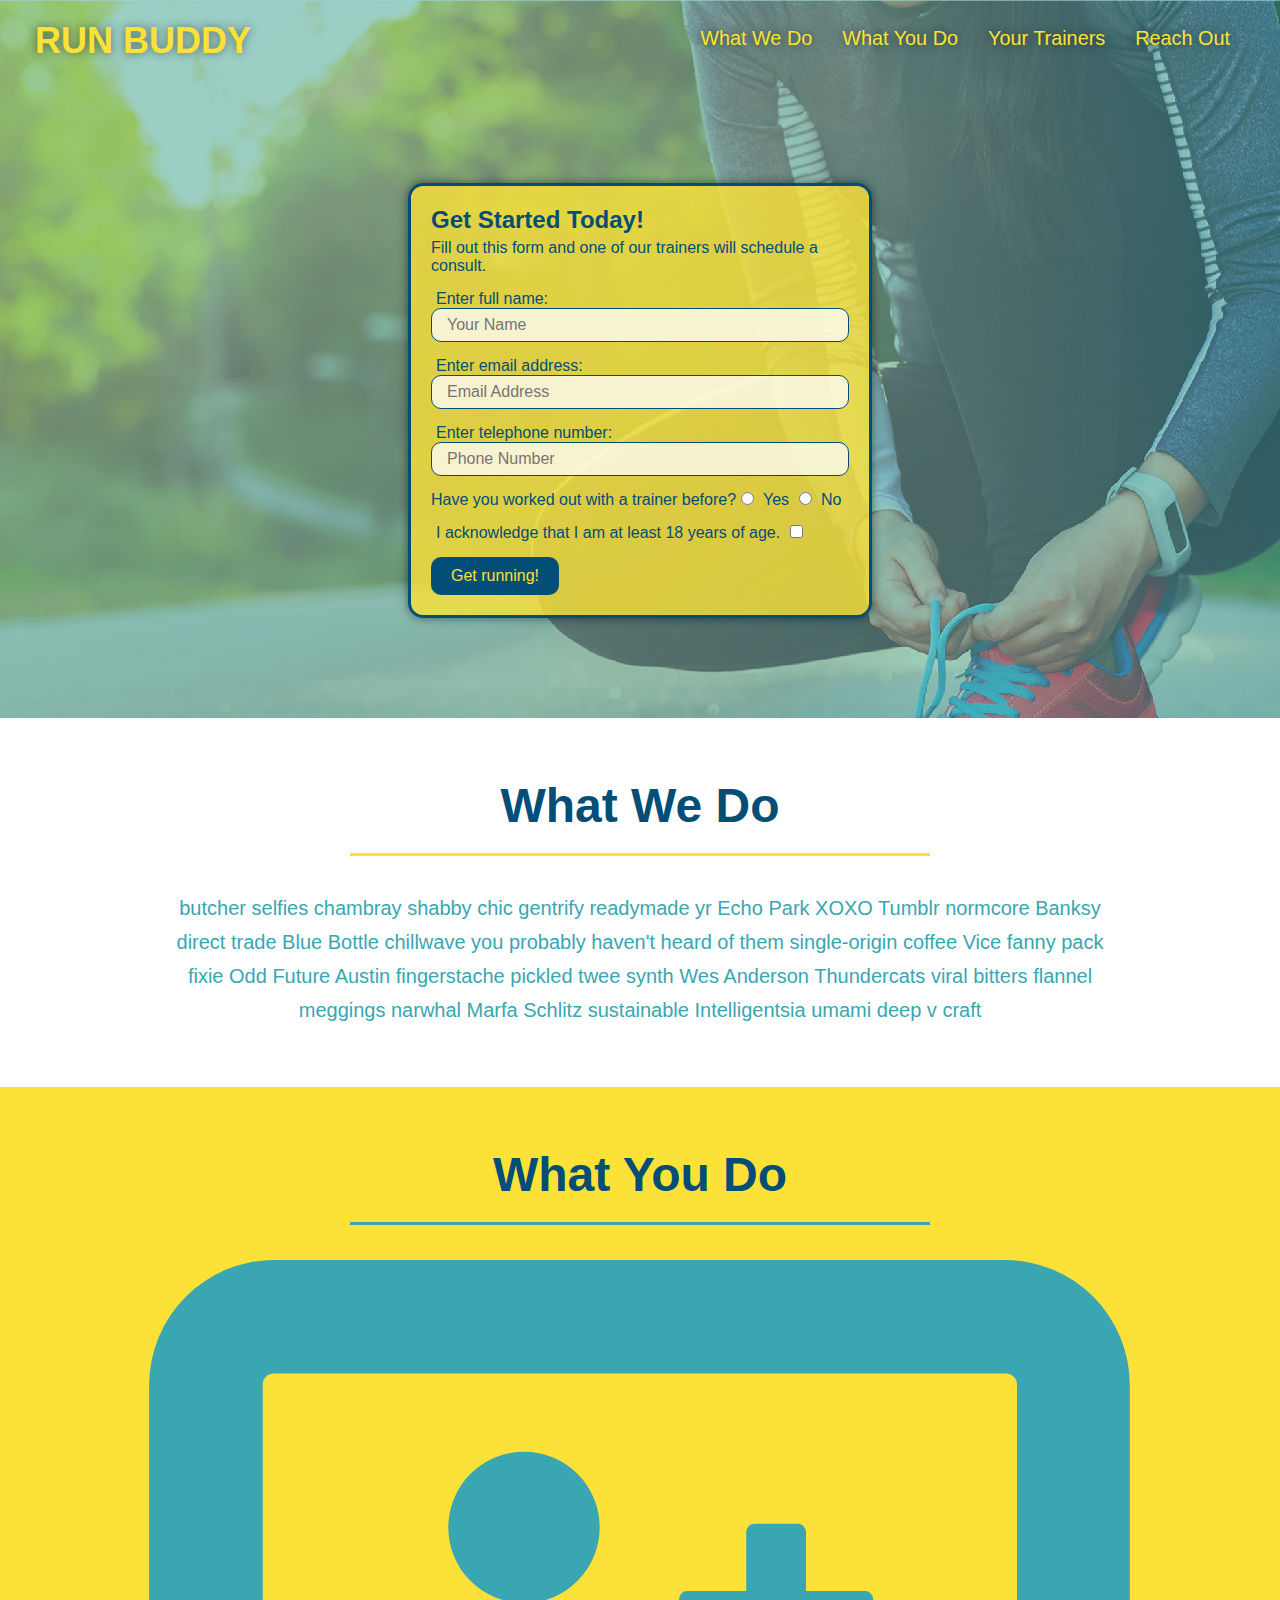
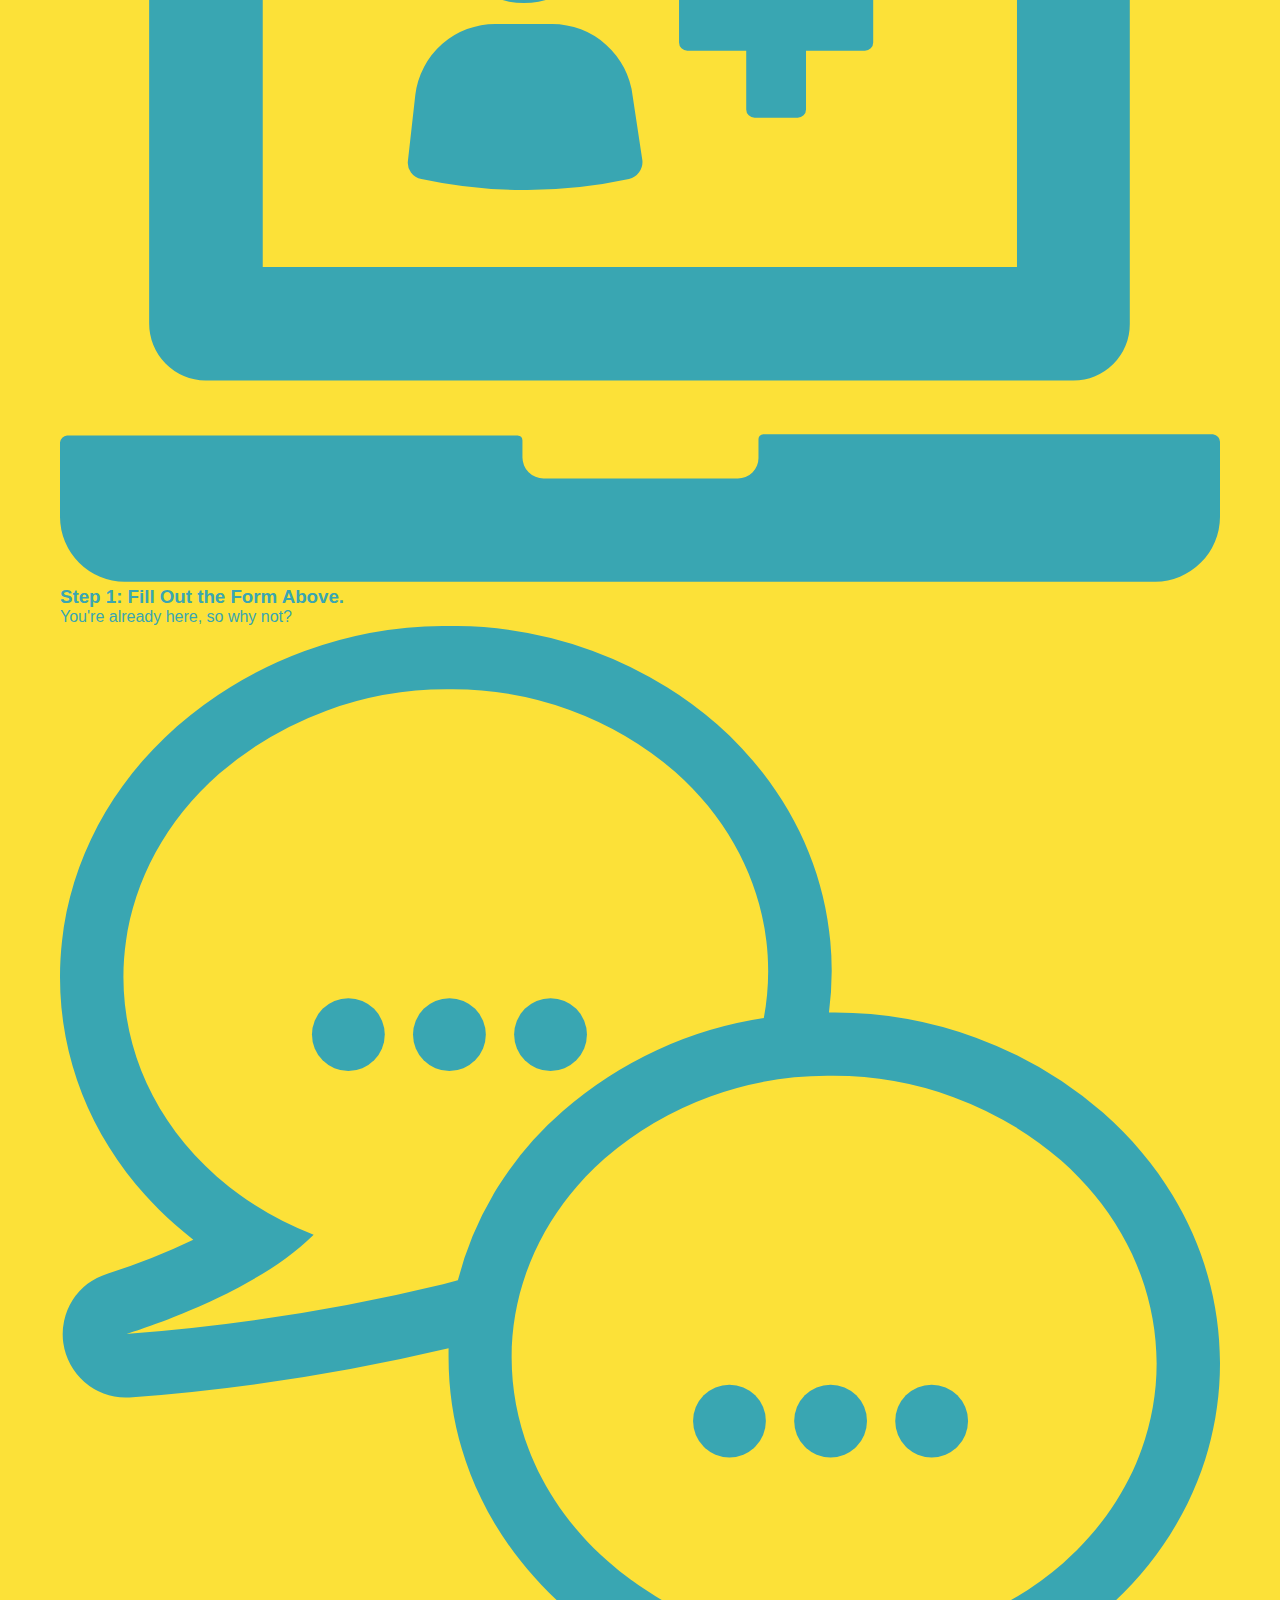
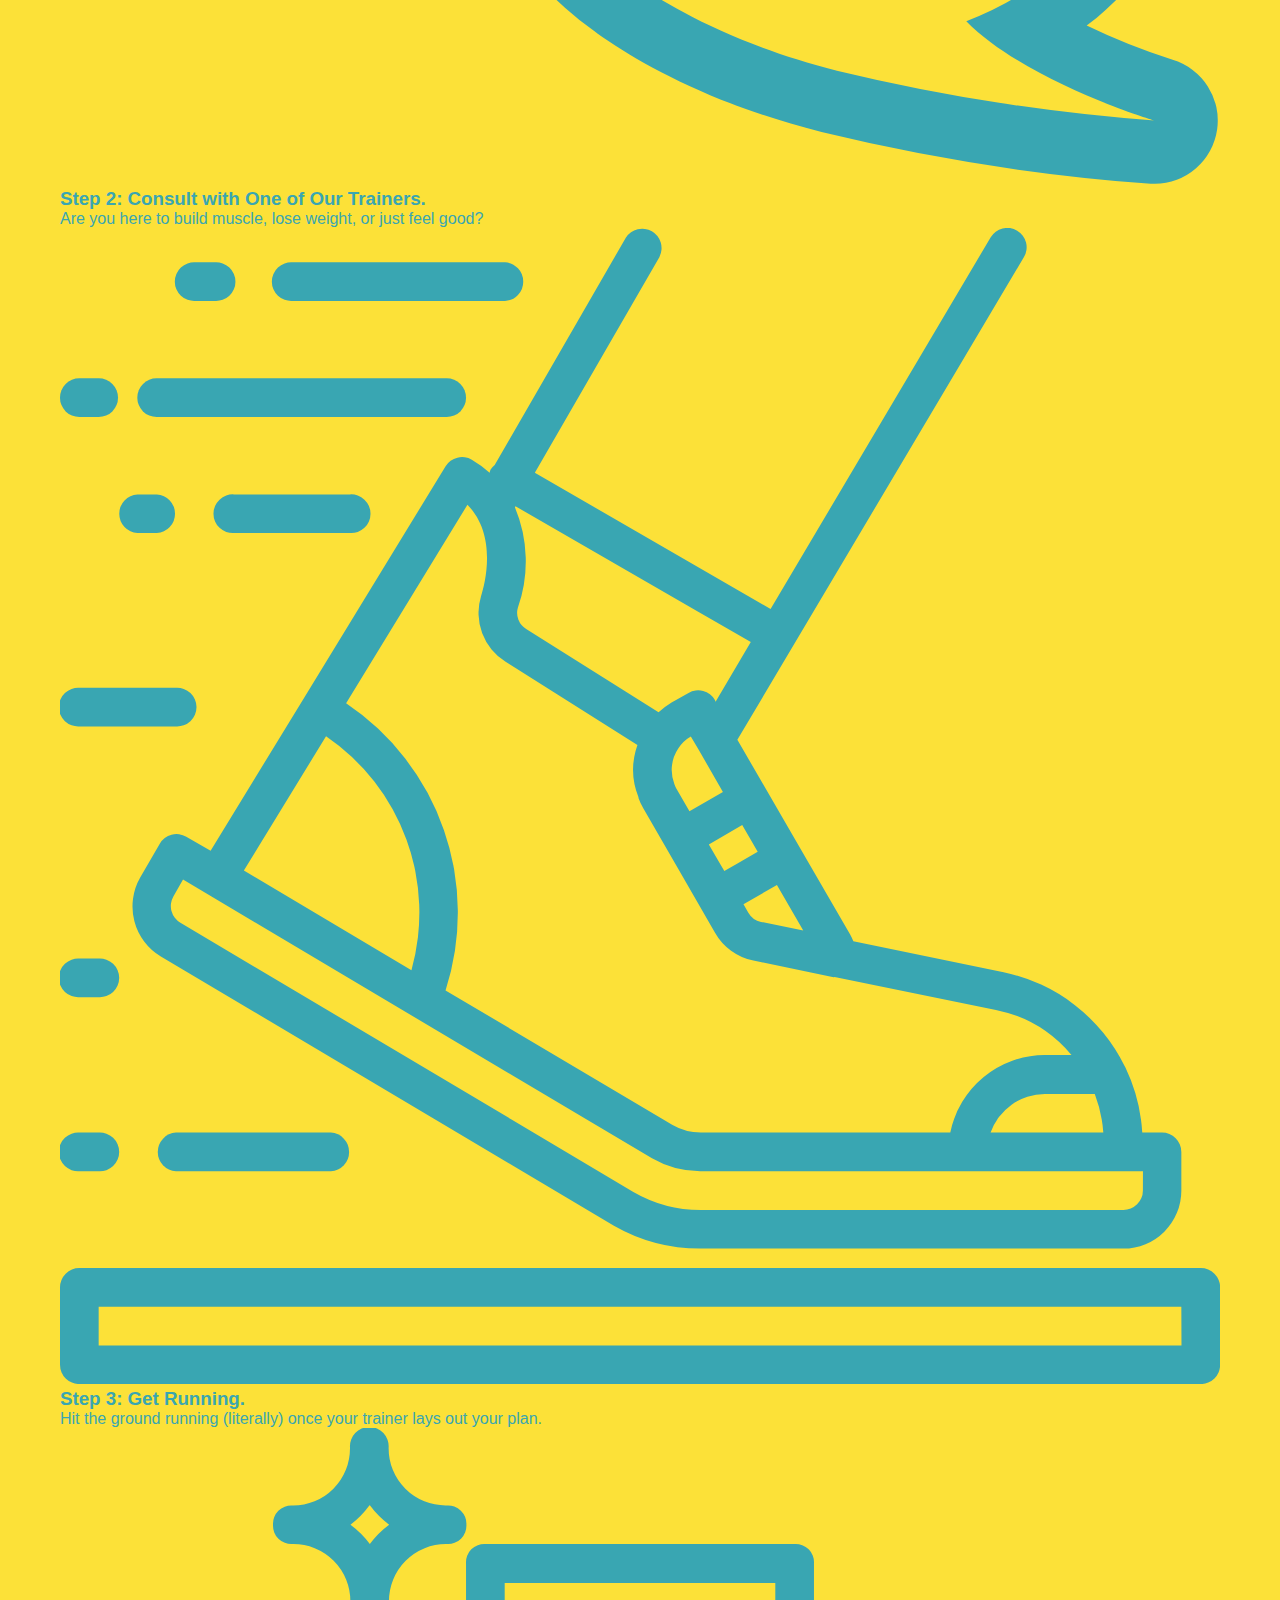
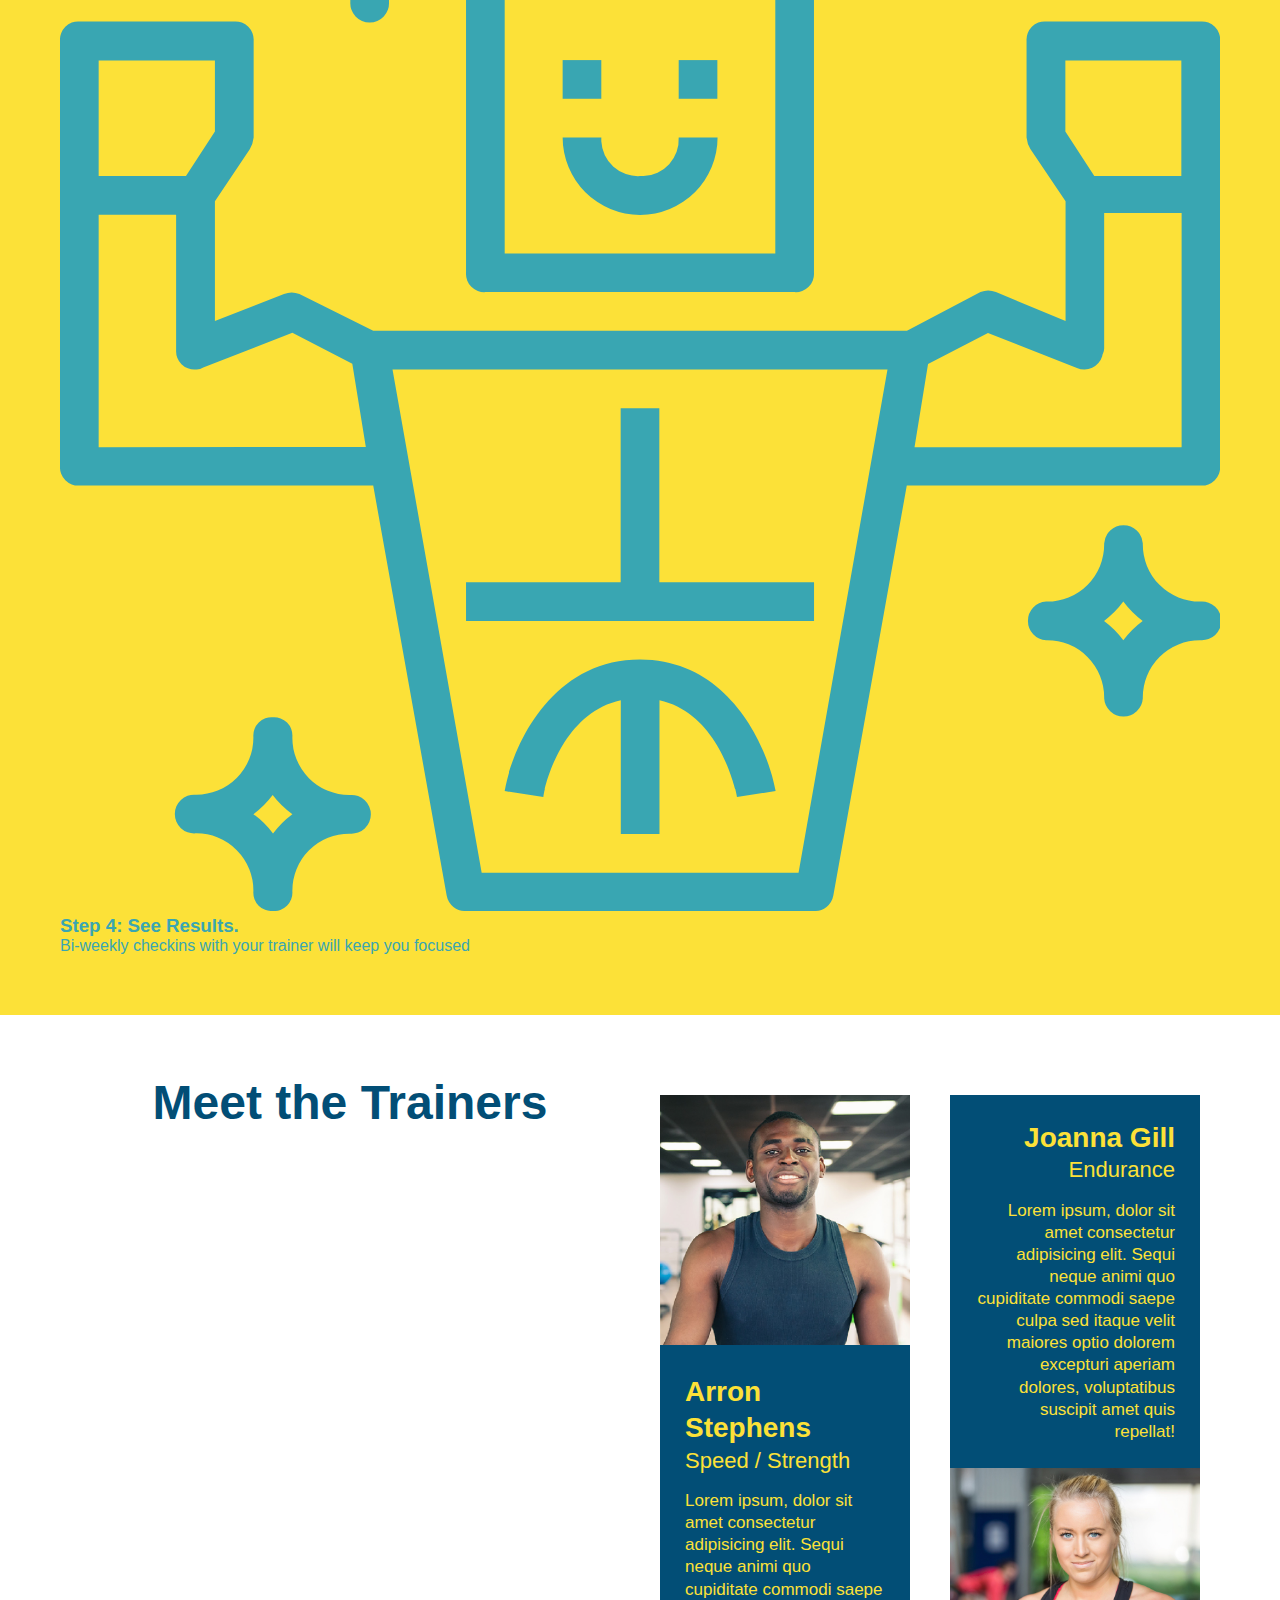
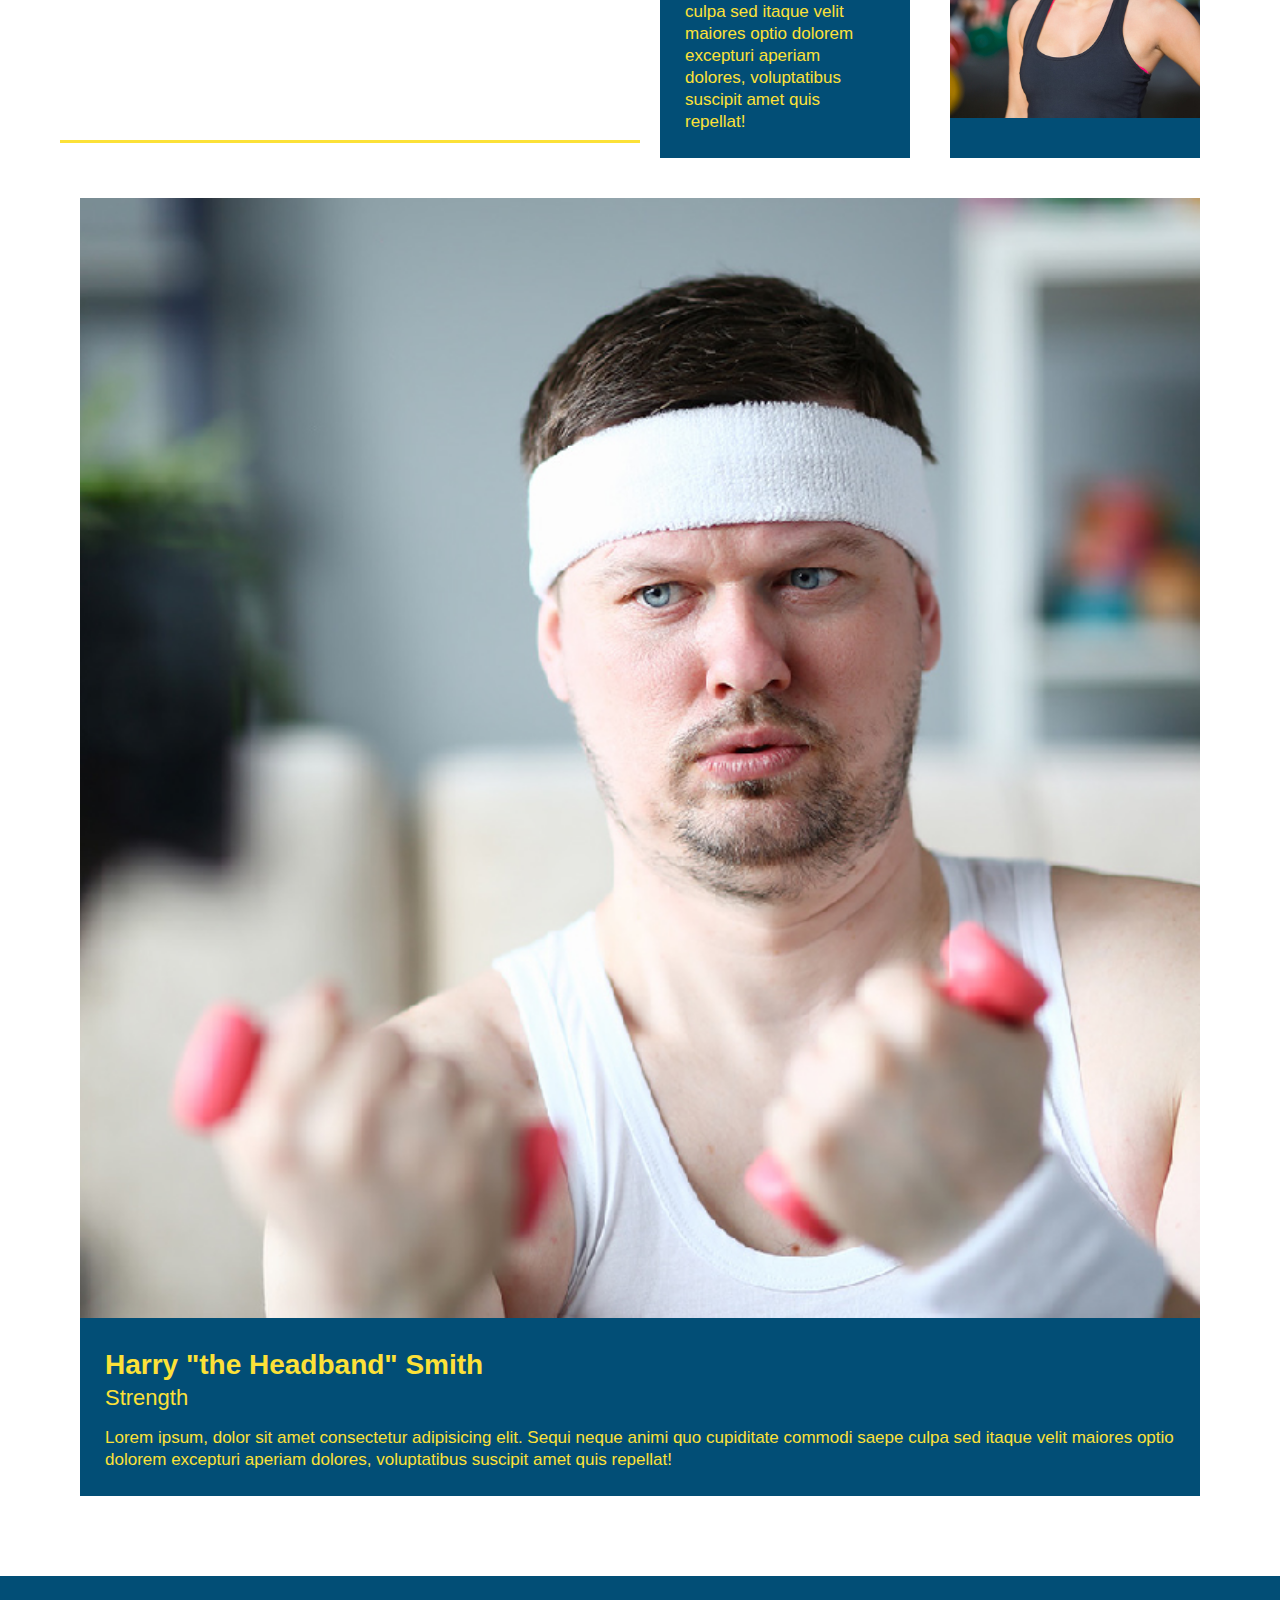
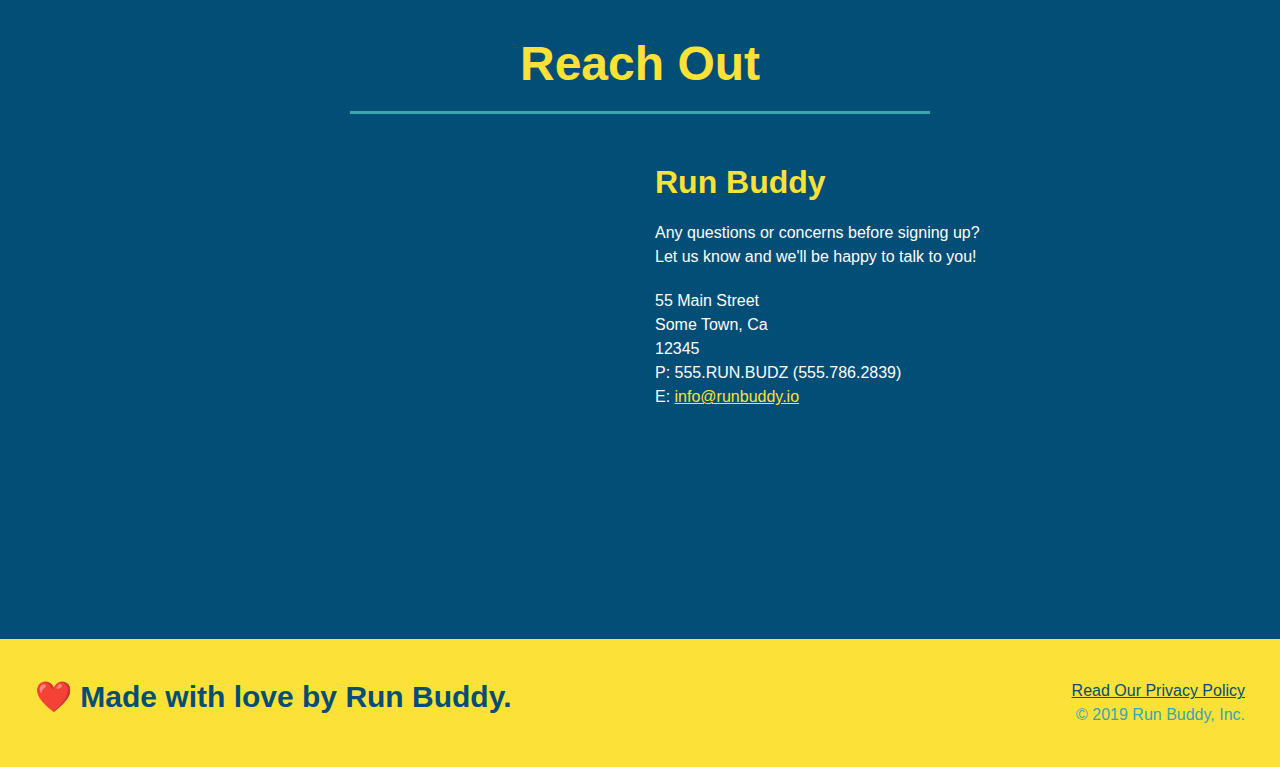
<file: index.html>
<!DOCTYPE html>
<html lang="en">

<head>
  <meta charset="UTF-8" />
  <title>Run Buddy</title>
  <link rel="stylesheet" href="./assets/css/style.css" />
</head>

<body>
  <!-- navigation-->
  <header>
    <h1>
      <a href="/">RUN BUDDY</a>
    </h1>
    <nav>
      <!-- Unordered list element -->
      <ul>
        <!-- List item element-->
        <li>
          <!-- Anchor element -->
          <a href="#what-we-do">What We Do</a>
        </li>
        <li>
          <a href="#what-you-do">What You Do</a>
        </li>
        <li>
          <a href="#your-trainers">Your Trainers</a>
        </li>
        <li>
          <a href="#reach-out">Reach Out</a>
        </li>
      </ul>
    </nav>
  </header>

  <!--hero/jumbotron -->
  <section class="hero">
    <div class="hero-form">
      <h3>Get Started Today!</h3>
      <p>Fill out this form and one of our trainers will schedule a consult.</p>
      <!-- Add form element-->
      <form>
        <label for="name">Enter full name:</label>
        <input type="text" placeholder="Your Name" name="name" id="name" class="form-input" />
        <label for="email">Enter email address:</label>
        <input type="email" placeholder="Email Address" name="email" id="email" class="form-input" />
        <label for="phone">Enter telephone number:</label>
        <input type="tel" placeholder="Phone Number" name="phone" id="phone" class="form-input" />
        <p>
          Have you worked out with a trainer before?
          <input type="radio" name="trainer-confirm" id="trainer-no" />
          <label for="trainer-yes">Yes</label>
          <input type="radio" name="trainer-confirm" id="trainer-no" />
          <label for="trainer-no">No</label>
        </p>
        <p>
          <label for="checkbox">I acknowledge that I am at least 18 years of age.</label>
          <input type="checkbox" name="age-confirm" id="checkbox" />
        </p>
        <button type="submit">Get running!</button>
      </form>
    </div>
  </section>
  </section>
  <!-- end hero -->

  <!--"what we do" section-->
  <section id="what-we-do" class="intro">
    <h2 class="section-title primary-border">What We Do</h2>
    <p>
      butcher selfies chambray shabby chic gentrify readymade yr Echo Park XOXO Tumblr normcore Banksy direct trade Blue
      Bottle chillwave you probably haven't heard of them single-origin coffee Vice fanny pack fixie Odd Future Austin
      fingerstache pickled twee synth Wes Anderson Thundercats viral bitters flannel meggings narwhal Marfa Schlitz
      sustainable Intelligentsia umami deep v craft
    </p>
  </section>

  <!--"what you do" section-->
  <section id="what-you-do" class="steps">
    <h2 class="section-title secondary-border">What You Do</h2>
    <div>
      <!-- insert this img element -->
      <img src="./assets/images/step-1.svg" alt="" />
      <h3>Step 1: <span>Fill Out the Form Above.</span></h3>
      <p>You're already here, so why not?</p>
    </div>

    <div>
      <img src="./assets/images/step-2.svg" alt="" />
      <h3>Step 2: <span>Consult with One of Our Trainers.</span></h3>
      <p>Are you here to build muscle, lose weight, or just feel good?</p>
    </div>

    <div>
      <img src="./assets/images/step-3.svg" alt="" />
      <h3>Step 3: <span>Get Running.</span></h3>
      <p>Hit the ground running (literally) once your trainer lays out your plan.</p>
    </div>

    <div>
      <img src="./assets/images/step-4.svg" alt="" />
      <h3>Step 4: <span>See Results.</span></h3>
      <p>Bi-weekly checkins with your trainer will keep you focused</p>
    </div>
  </section>

  <!--"meet the trainers" section-->
  <section id="your-trainers" class="trainers">
    <h2 class="section-title primary-border">
      Meet the Trainers
    </h2>
    <article class="trainer">
      <img src="./assets/images/trainer-1.jpg" alt="Arron Stephens in his workout clothes, ready to pump iron" />
      <div class="trainer-bio text-left">
        <h3>Arron Stephens</h3>
        <h4>Speed / Strength</h4>
        <p>
          Lorem ipsum, dolor sit amet consectetur adipisicing elit. Sequi neque animi quo cupiditate commodi saepe culpa
          sed
          itaque velit maiores optio dolorem excepturi aperiam dolores, voluptatibus suscipit amet quis repellat!
        </p>
      </div>
    </article>
    <article class="trainer">
      <div class="trainer-bio text-right">
        <h3>Joanna Gill</h3>
        <h4>Endurance</h4>
        <p>
          Lorem ipsum, dolor sit amet consectetur adipisicing elit. Sequi neque animi quo cupiditate commodi saepe culpa
          sed
          itaque velit maiores optio dolorem excepturi aperiam dolores, voluptatibus suscipit amet quis repellat!
        </p>
      </div>
      <img src="./assets/images/trainer-2.jpg" alt="Joanna Gill cooling off after a workout" />
    </article>
    <article class="trainer">
      <img src="./assets/images/trainer-3.jpg"
        alt="Harry Smith wearing a headband and lifting comically small pink weights" />
      <div class="trainer-bio text-left">
        <h3>Harry "the Headband" Smith</h3>
        <h4>Strength</h4>
        <p>
          Lorem ipsum, dolor sit amet consectetur adipisicing elit. Sequi neque animi quo cupiditate commodi saepe culpa
          sed
          itaque velit maiores optio dolorem excepturi aperiam dolores, voluptatibus suscipit amet quis repellat!
        </p>
      </div>
    </article>
  </section>

  <!-- "reach out" section-->
  <section id="reach-out" class="contact">
    <h2 class="section-title secondary-border">Reach Out</h2>
    <div class="contact-info">
      <iframe
        src="https://www.google.com/maps/embed?pb=!1m18!1m12!1m3!1d3147.1079747227936!2d-120.42364418397035!3d37.92790791110593!2m3!1f0!2f0!3f0!3m2!1i1024!2i768!4f13.1!3m3!1m2!1s0x8090c49129b6ac57%3A0xb56c7eb95a2cd8bd!2sMain%20St%2C%20California%2095327!5e0!3m2!1sen!2sus!4v1616426329495!5m2!1sen!2sus"
        style="border:0;" allowfullscreen="" loading="lazy">
      </iframe>
      <div>
        <h3>Run Buddy</h3>
        <p>
          Any questions or concerns before signing up?
          <br />
          Let us know and we'll be happy to talk to you!
        </p>
        <address>
          55 Main Street <br />
          Some Town, Ca <br />
          12345<br />
          P: 555.RUN.BUDZ (555.786.2839)<br />
          E: <a href="mailto:info@runbuddy.io">info@runbuddy.io</a>
        </address>
      </div>
    </div>
  </section>

  <!-- footer-->
  <footer>
    <h2>❤️ Made with love by Run Buddy.</h2>
    <div>
      <a href="privacy-policy.html#privacy-policy">Read Our Privacy Policy</a><br />
      &copy; 2019 Run Buddy, Inc.
    </div>
  </footer>
</body>

</html>
</file>
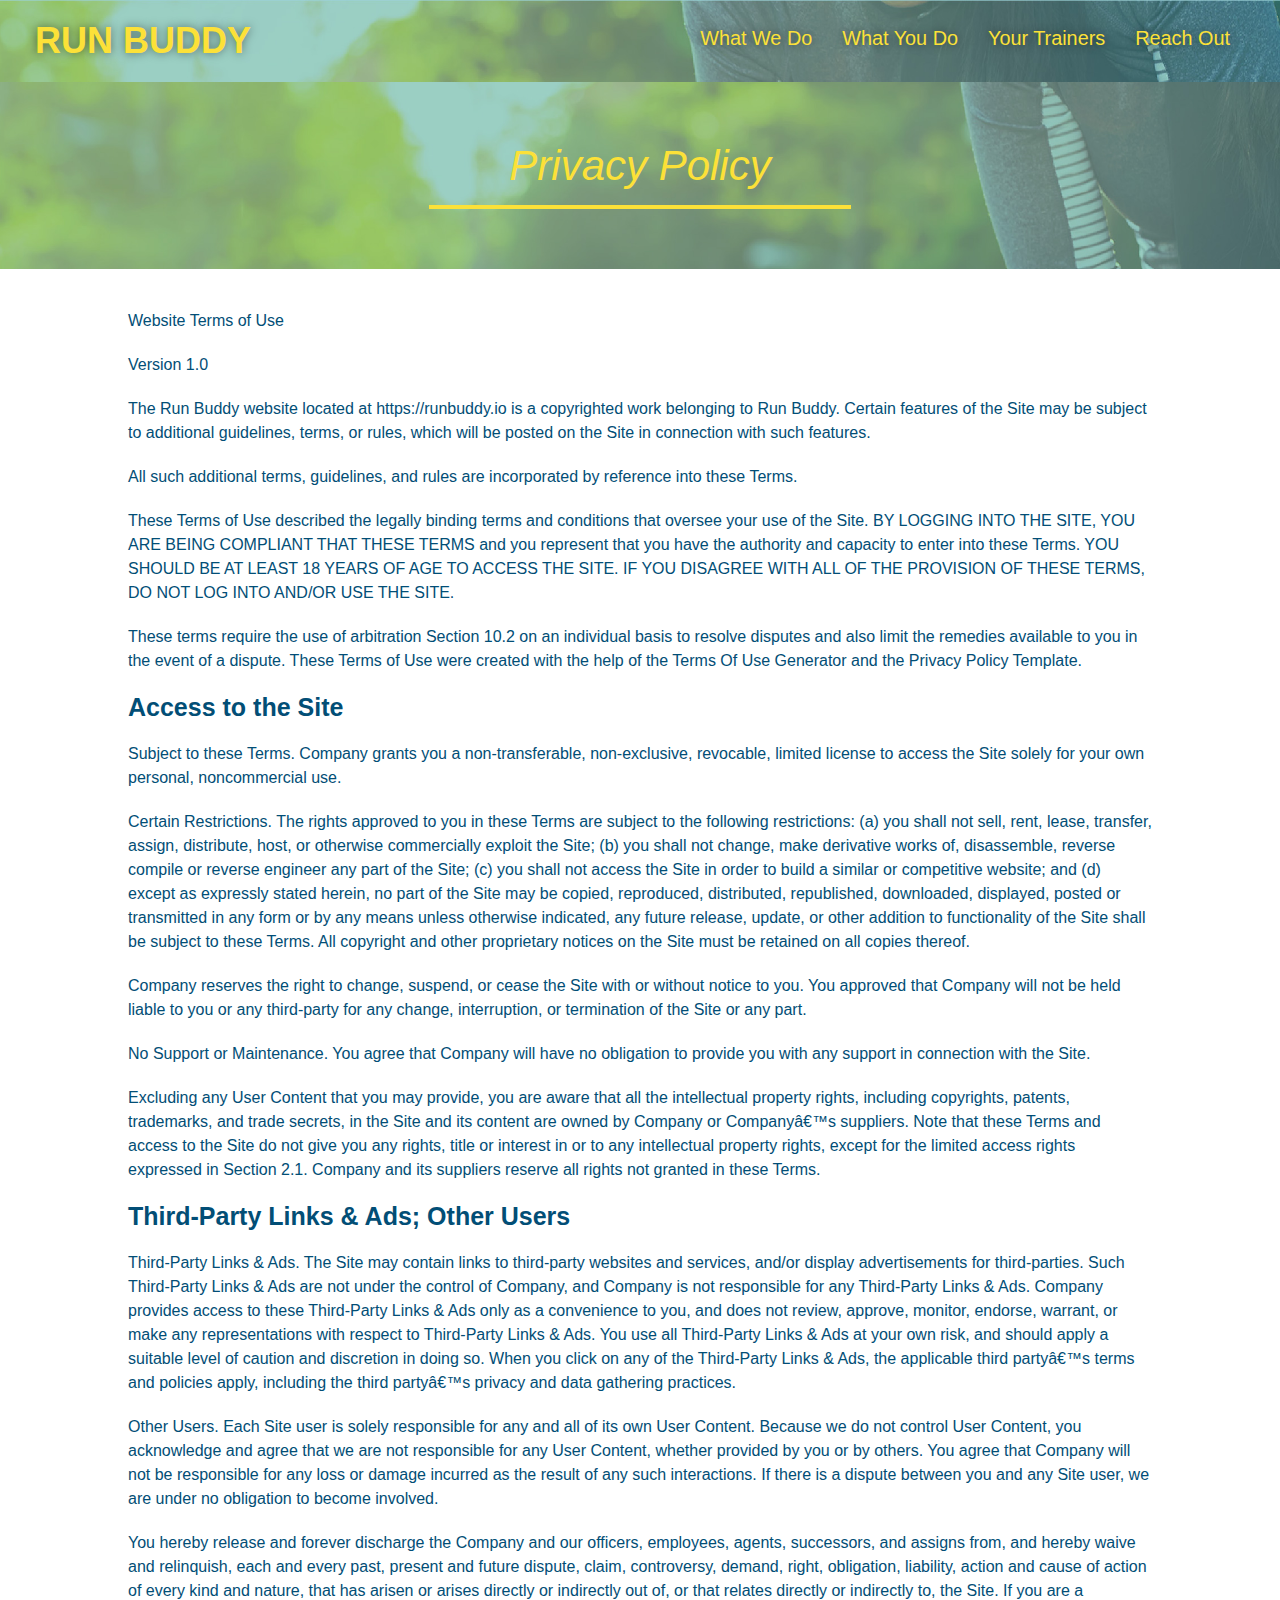
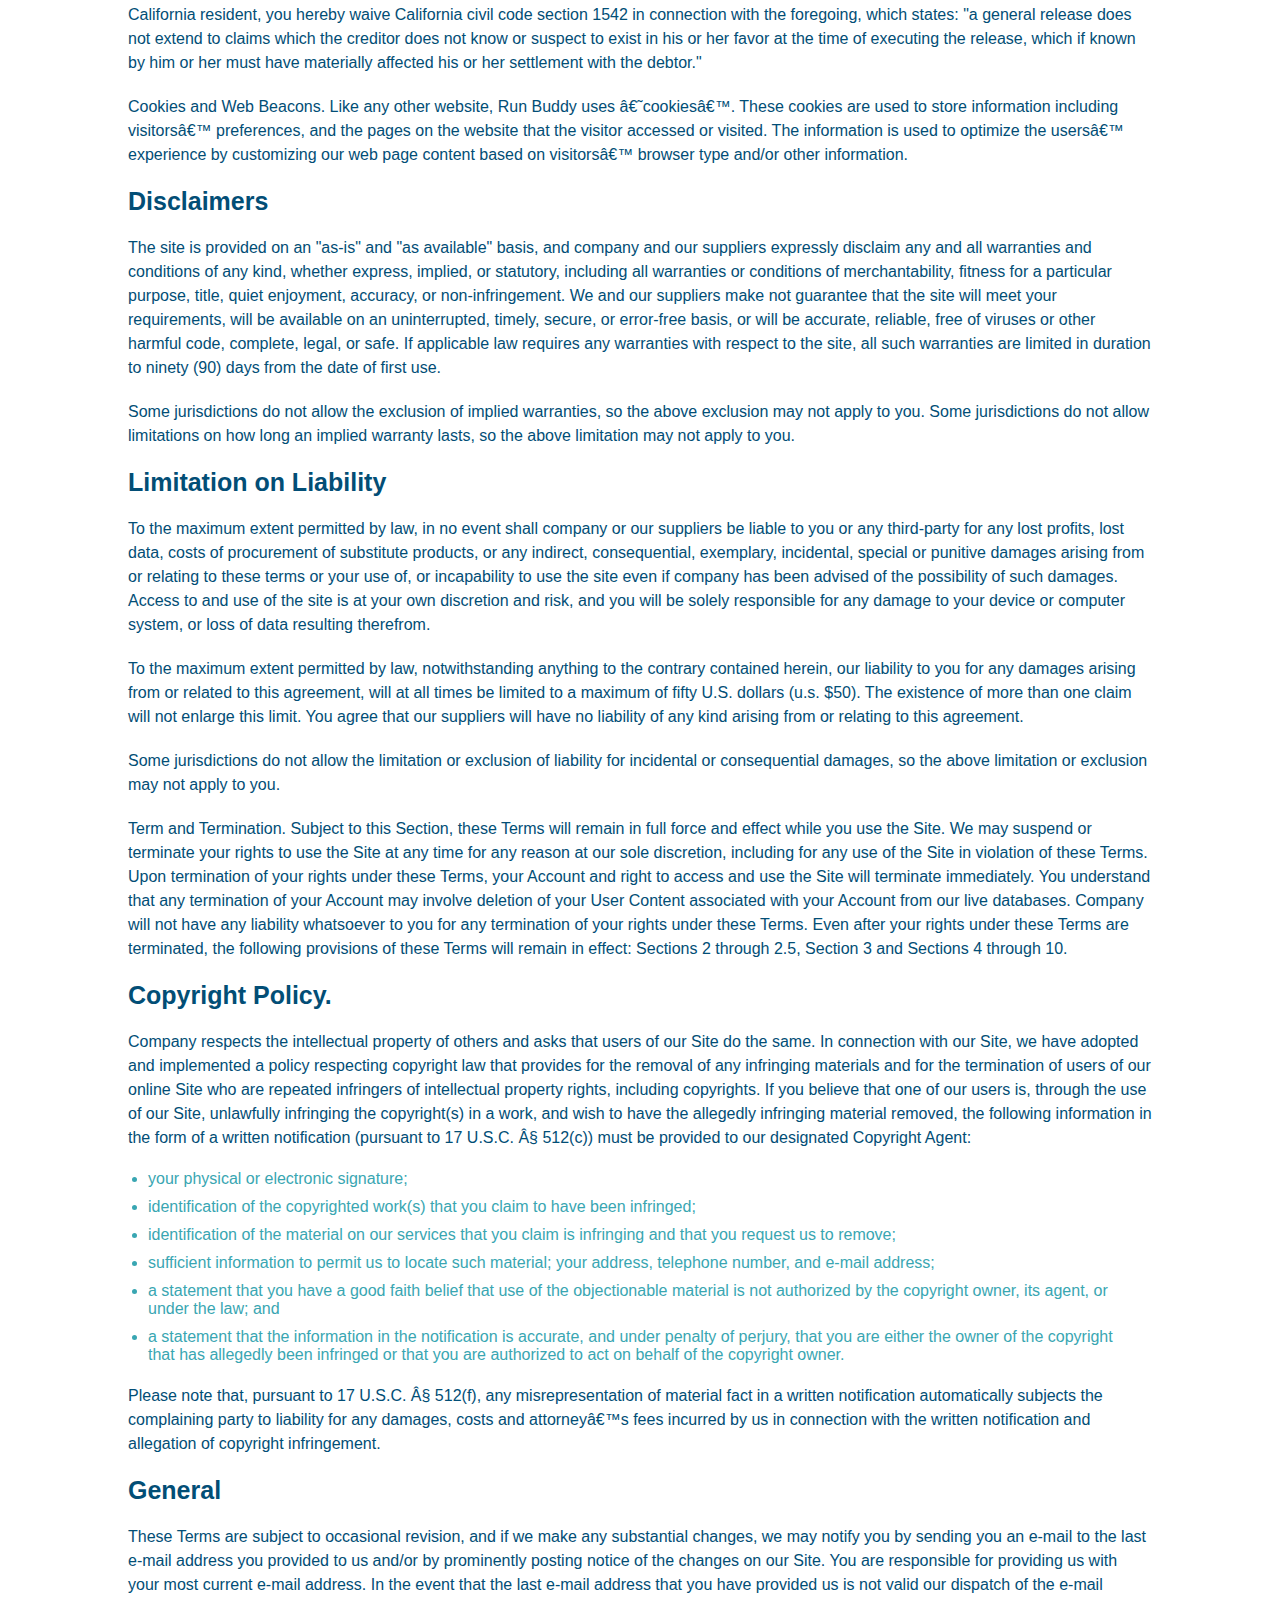
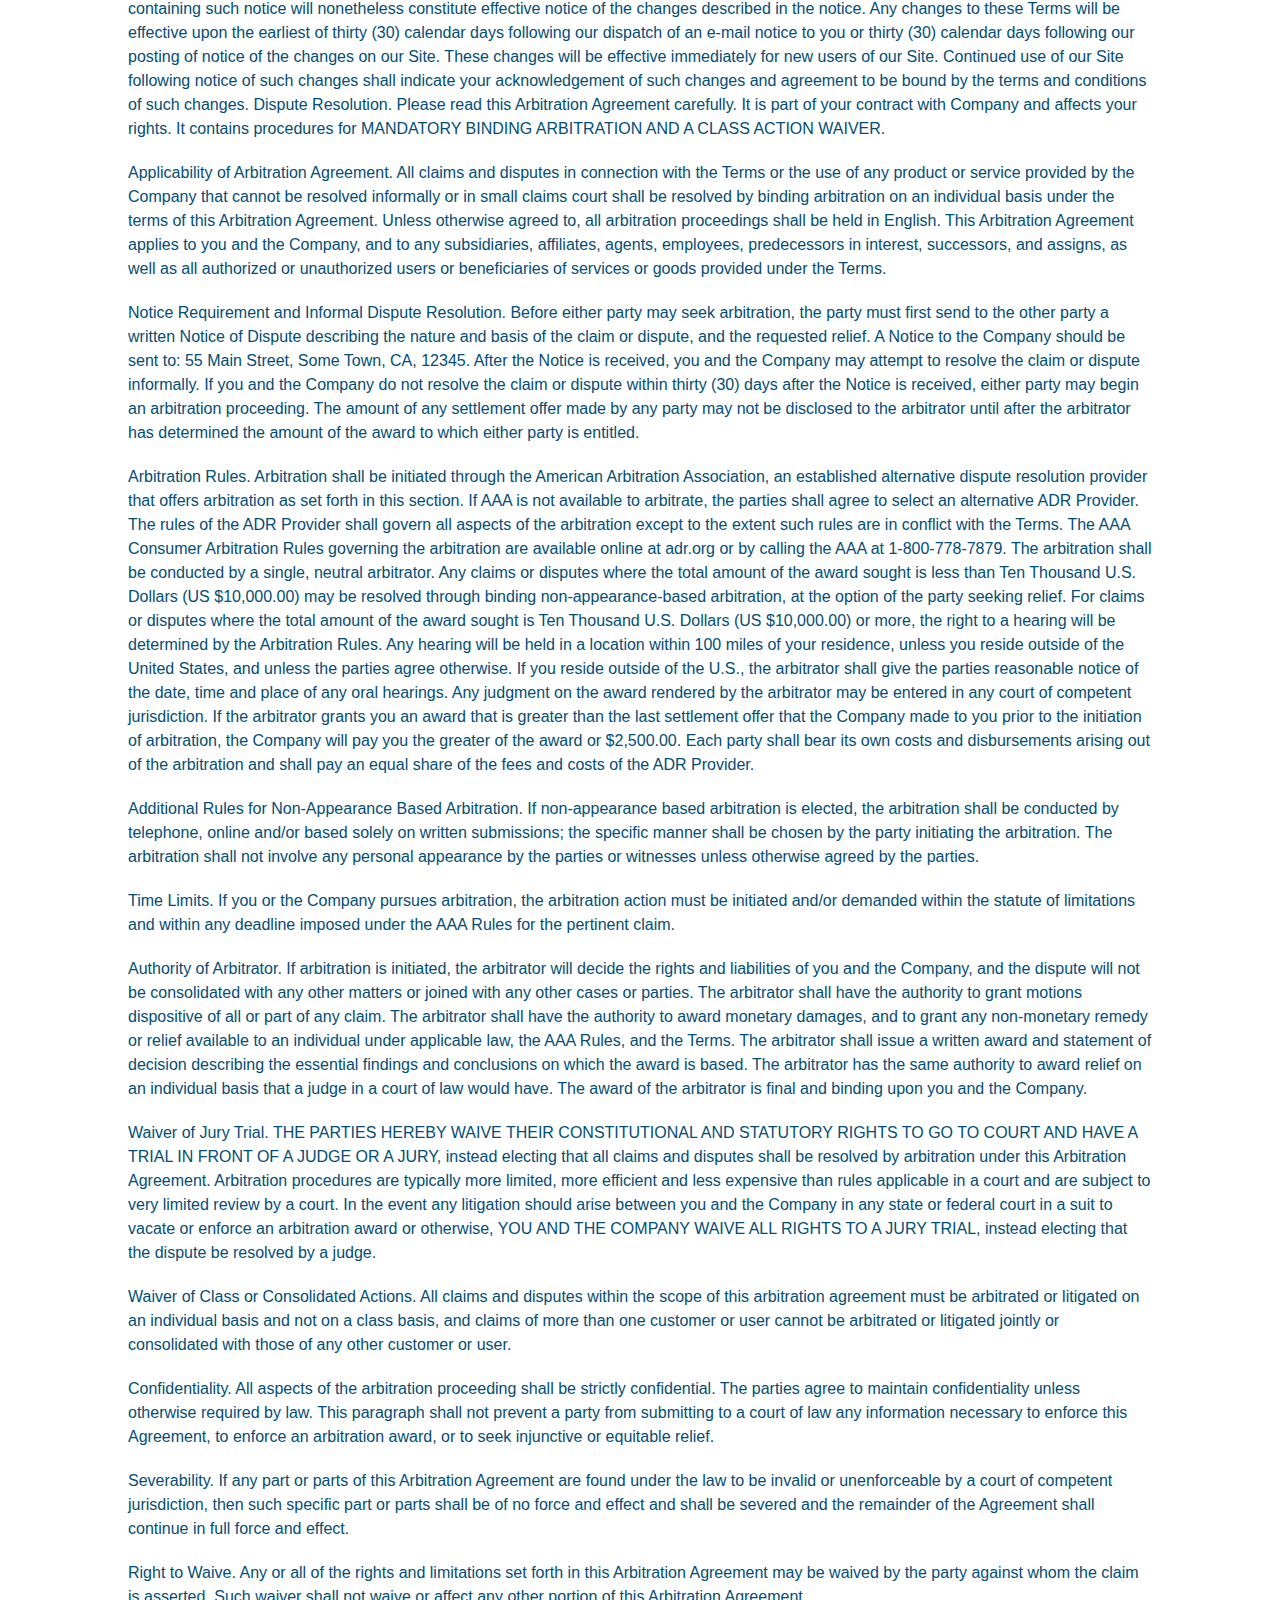
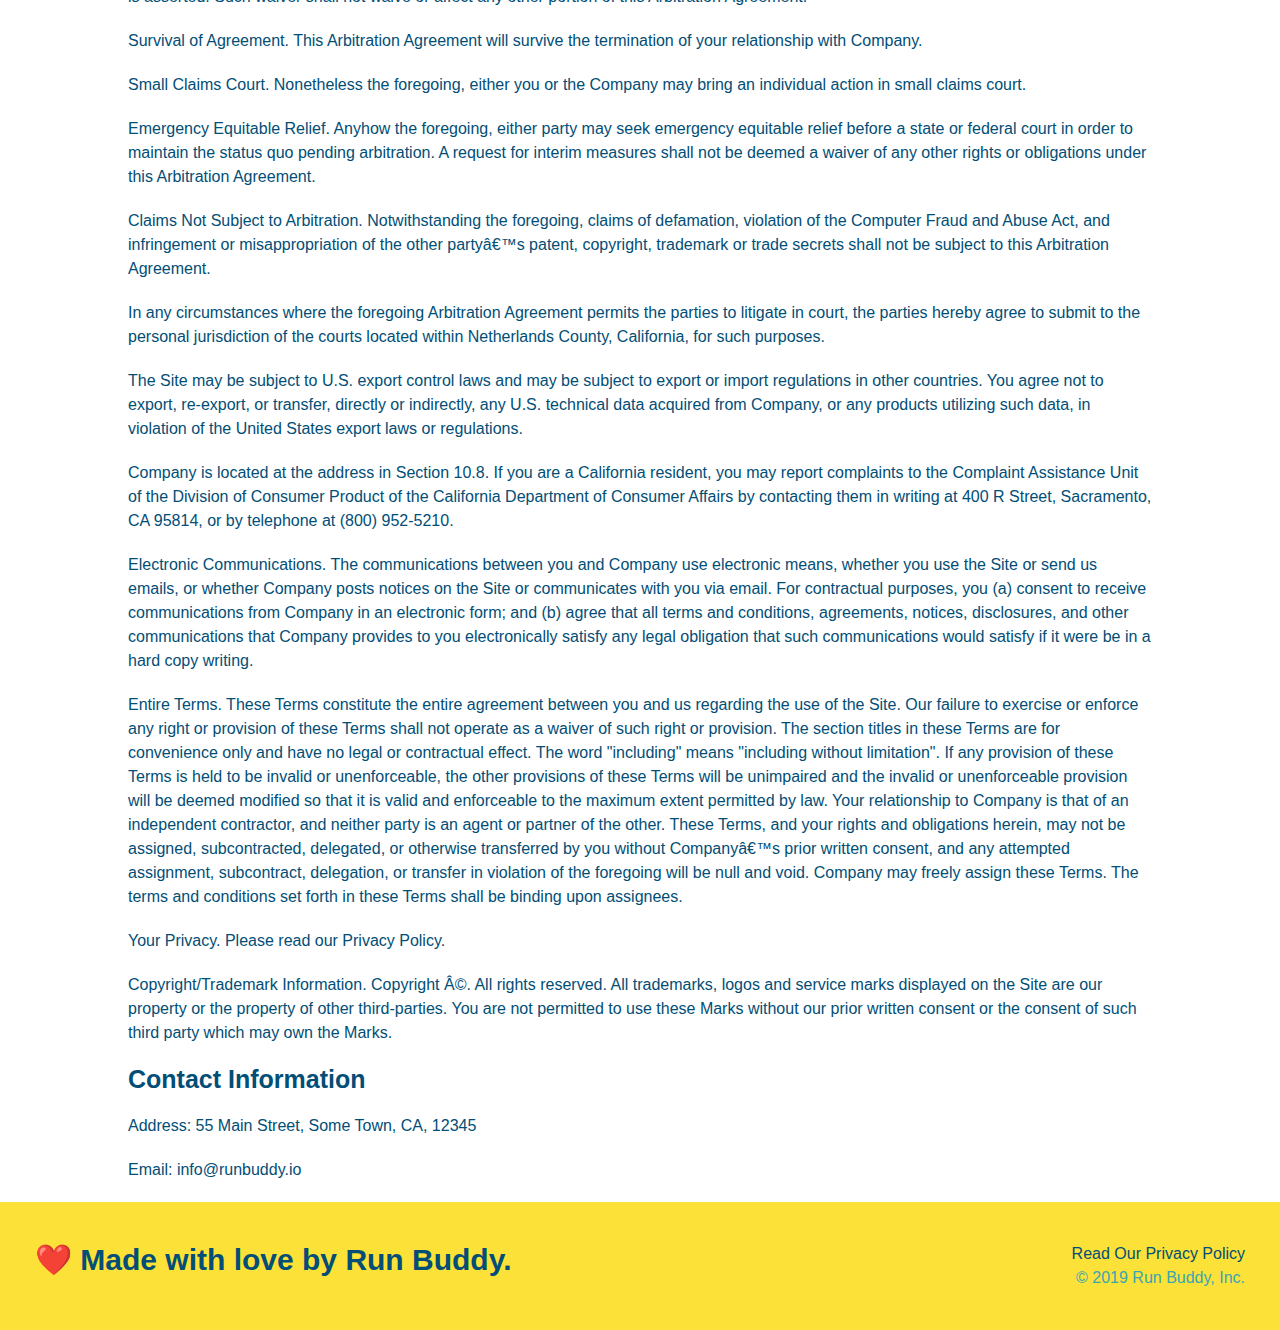
<file: privacy-policy.html>
<!DOCTYPE html>
<html lang="en">
  <head>
    <meta name="viewport" content="width=device-width, initial-scale=1.0" />
    <meta charset="UTF-8" />
    <title>Privacy Policy - Run Buddy</title>
    <link rel="stylesheet" href="./assets/css/style.css" />
    <link rel="stylesheet" href="./assets/css/secondary-style.css" />
  </head>
  <body>
      <!-- navigation-->
      <header>
        <h1>
            <a href="index.html">RUN BUDDY</a>
        </h1>
        <nav><!-- Unordered list element -->
            <ul>
              <!-- List item element-->
              <li>
                <!-- Anchor element -->
                <a href="./index.html#what-we-do">What We Do</a>
              </li>
              <li>
                <a href="./index.html#what-you-do">What You Do</a>
              </li>
              <li>
                <a href="./index.html#your-trainers">Your Trainers</a>
              </li>
              <li>
                <a href="./index.html#reach-out">Reach Out</a>
              </li>
            </ul>
        </nav>
    </header>
    <section class="hero">
      <h2 class="page-title">
        Privacy Policy
      </h2>
    </section>
    <article class=secondary-content>
      
      <p>
        Website Terms of Use
      </p>

      <p>
        Version 1.0
      </p>

      <p>
        The Run Buddy website located at https://runbuddy.io is a copyrighted work belonging to Run Buddy. Certain
        features of the Site may be subject to additional guidelines, terms, or rules, which will be posted on the Site
        in connection with such features.
      </p>

      <p>
        All such additional terms, guidelines, and rules are incorporated by reference into these Terms.
      </p>

      <p>
        These Terms of Use described the legally binding terms and conditions that oversee your use of the Site. BY
        LOGGING INTO THE SITE, YOU ARE BEING COMPLIANT THAT THESE TERMS and you represent that you have the authority
        and capacity to enter into these Terms. YOU SHOULD BE AT LEAST 18 YEARS OF AGE TO ACCESS THE SITE. IF YOU
        DISAGREE WITH ALL OF THE PROVISION OF THESE TERMS, DO NOT LOG INTO AND/OR USE THE SITE.
      </p>

      <p>
        These terms require the use of arbitration Section 10.2 on an individual basis to resolve disputes and also
        limit the remedies available to you in the event of a dispute. These Terms of Use were created with the help of
        the Terms Of Use Generator and the Privacy Policy Template.
      </p>

      <h3>
        Access to the Site
      </h3>

      <p>
        Subject to these Terms. Company grants you a non-transferable, non-exclusive, revocable, limited license to
        access the Site solely for your own personal, noncommercial use.
      </p>

      <p>
        Certain Restrictions. The rights approved to you in these Terms are subject to the following restrictions: (a)
        you shall not sell, rent, lease, transfer, assign, distribute, host, or otherwise commercially exploit the Site;
        (b) you shall not change, make derivative works of, disassemble, reverse compile or reverse engineer any part of
        the Site; (c) you shall not access the Site in order to build a similar or competitive website; and (d) except
        as expressly stated herein, no part of the Site may be copied, reproduced, distributed, republished, downloaded,
        displayed, posted or transmitted in any form or by any means unless otherwise indicated, any future release,
        update, or other addition to functionality of the Site shall be subject to these Terms. All copyright and other
        proprietary notices on the Site must be retained on all copies thereof.
      </p>

      <p>
        Company reserves the right to change, suspend, or cease the Site with or without notice to you. You approved
        that Company will not be held liable to you or any third-party for any change, interruption, or termination of
        the Site or any part.
      </p>

      <p>
        No Support or Maintenance. You agree that Company will have no obligation to provide you with any support in
        connection with the Site.
      </p>

      <p>
        Excluding any User Content that you may provide, you are aware that all the intellectual property rights,
        including copyrights, patents, trademarks, and trade secrets, in the Site and its content are owned by Company
        or Companyâ€™s suppliers. Note that these Terms and access to the Site do not give you any rights, title or
        interest in or to any intellectual property rights, except for the limited access rights expressed in Section
        2.1. Company and its suppliers reserve all rights not granted in these Terms.
      </p>

      <h3>
        Third-Party Links & Ads; Other Users
      </h3>

      <p>
        Third-Party Links & Ads. The Site may contain links to third-party websites and services, and/or display
        advertisements for third-parties. Such Third-Party Links & Ads are not under the control of Company, and Company
        is not responsible for any Third-Party Links & Ads. Company provides access to these Third-Party Links & Ads
        only as a convenience to you, and does not review, approve, monitor, endorse, warrant, or make any
        representations with respect to Third-Party Links & Ads. You use all Third-Party Links & Ads at your own risk,
        and should apply a suitable level of caution and discretion in doing so. When you click on any of the
        Third-Party Links & Ads, the applicable third partyâ€™s terms and policies apply, including the third partyâ€™s
        privacy and data gathering practices.
      </p>

      <p>
        Other Users. Each Site user is solely responsible for any and all of its own User Content. Because we do not
        control User Content, you acknowledge and agree that we are not responsible for any User Content, whether
        provided by you or by others. You agree that Company will not be responsible for any loss or damage incurred as
        the result of any such interactions. If there is a dispute between you and any Site user, we are under no
        obligation to become involved.
      </p>

      <p>
        You hereby release and forever discharge the Company and our officers, employees, agents, successors, and
        assigns from, and hereby waive and relinquish, each and every past, present and future dispute, claim,
        controversy, demand, right, obligation, liability, action and cause of action of every kind and nature, that has
        arisen or arises directly or indirectly out of, or that relates directly or indirectly to, the Site. If you are
        a California resident, you hereby waive California civil code section 1542 in connection with the foregoing,
        which states: "a general release does not extend to claims which the creditor does not know or suspect to exist
        in his or her favor at the time of executing the release, which if known by him or her must have materially
        affected his or her settlement with the debtor."
      </p>

      <p>
        Cookies and Web Beacons. Like any other website, Run Buddy uses â€˜cookiesâ€™. These cookies are used to store
        information including visitorsâ€™ preferences, and the pages on the website that the visitor accessed or visited.
        The information is used to optimize the usersâ€™ experience by customizing our web page content based on visitorsâ€™
        browser type and/or other information.
      </p>

      <h3>
        Disclaimers
      </h3>

      <p>
        The site is provided on an "as-is" and "as available" basis, and company and our suppliers expressly disclaim
        any and all warranties and conditions of any kind, whether express, implied, or statutory, including all
        warranties or conditions of merchantability, fitness for a particular purpose, title, quiet enjoyment, accuracy,
        or non-infringement. We and our suppliers make not guarantee that the site will meet your requirements, will be
        available on an uninterrupted, timely, secure, or error-free basis, or will be accurate, reliable, free of
        viruses or other harmful code, complete, legal, or safe. If applicable law requires any warranties with respect
        to the site, all such warranties are limited in duration to ninety (90) days from the date of first use.
      </p>

      <p>
        Some jurisdictions do not allow the exclusion of implied warranties, so the above exclusion may not apply to
        you. Some jurisdictions do not allow limitations on how long an implied warranty lasts, so the above limitation
        may not apply to you.
      </p>

      <h3>
        Limitation on Liability
      </h3>

      <p>
        To the maximum extent permitted by law, in no event shall company or our suppliers be liable to you or any
        third-party for any lost profits, lost data, costs of procurement of substitute products, or any indirect,
        consequential, exemplary, incidental, special or punitive damages arising from or relating to these terms or
        your use of, or incapability to use the site even if company has been advised of the possibility of such
        damages. Access to and use of the site is at your own discretion and risk, and you will be solely responsible
        for any damage to your device or computer system, or loss of data resulting therefrom.
      </p>

      <p>
        To the maximum extent permitted by law, notwithstanding anything to the contrary contained herein, our liability
        to you for any damages arising from or related to this agreement, will at all times be limited to a maximum of
        fifty U.S. dollars (u.s. $50). The existence of more than one claim will not enlarge this limit. You agree that
        our suppliers will have no liability of any kind arising from or relating to this agreement.
      </p>

      <p>
        Some jurisdictions do not allow the limitation or exclusion of liability for incidental or consequential
        damages, so the above limitation or exclusion may not apply to you.
      </p>

      <p>
        Term and Termination. Subject to this Section, these Terms will remain in full force and effect while you use
        the Site. We may suspend or terminate your rights to use the Site at any time for any reason at our sole
        discretion, including for any use of the Site in violation of these Terms. Upon termination of your rights under
        these Terms, your Account and right to access and use the Site will terminate immediately. You understand that
        any termination of your Account may involve deletion of your User Content associated with your Account from our
        live databases. Company will not have any liability whatsoever to you for any termination of your rights under
        these Terms. Even after your rights under these Terms are terminated, the following provisions of these Terms
        will remain in effect: Sections 2 through 2.5, Section 3 and Sections 4 through 10.
      </p>

      <h3>
        Copyright Policy.
      </h3>

      <p>
        Company respects the intellectual property of others and asks that users of our Site do the same. In connection
        with our Site, we have adopted and implemented a policy respecting copyright law that provides for the removal
        of any infringing materials and for the termination of users of our online Site who are repeated infringers of
        intellectual property rights, including copyrights. If you believe that one of our users is, through the use of
        our Site, unlawfully infringing the copyright(s) in a work, and wish to have the allegedly infringing material
        removed, the following information in the form of a written notification (pursuant to 17 U.S.C. Â§ 512(c)) must
        be provided to our designated Copyright Agent:
      </p>

      <ul>
        <li>
          your physical or electronic signature;
        </li>
        <li>
          identification of the copyrighted work(s) that you claim to have been infringed;
        </li>
        <li>
          identification of the material on our services that you claim is infringing and that you request us to remove;
        </li>
        <li>
          sufficient information to permit us to locate such material; your address, telephone number, and e-mail
          address;
        </li>
        <li>
          a statement that you have a good faith belief that use of the objectionable material is not authorized by the
          copyright owner, its agent, or under the law; and
        </li>
        <li>
          a statement that the information in the notification is accurate, and under penalty of perjury, that you are
          either the owner of the copyright that has allegedly been infringed or that you are authorized to act on
          behalf of the copyright owner.
        </li>
      </ul>

      <p>
        Please note that, pursuant to 17 U.S.C. Â§ 512(f), any misrepresentation of material fact in a written
        notification automatically subjects the complaining party to liability for any damages, costs and attorneyâ€™s
        fees incurred by us in connection with the written notification and allegation of copyright infringement.
      </p>

      <h3>
        General
      </h3>

      <p>
        These Terms are subject to occasional revision, and if we make any substantial changes, we may notify you by
        sending you an e-mail to the last e-mail address you provided to us and/or by prominently posting notice of the
        changes on our Site. You are responsible for providing us with your most current e-mail address. In the event
        that the last e-mail address that you have provided us is not valid our dispatch of the e-mail containing such
        notice will nonetheless constitute effective notice of the changes described in the notice. Any changes to these
        Terms will be effective upon the earliest of thirty (30) calendar days following our dispatch of an e-mail
        notice to you or thirty (30) calendar days following our posting of notice of the changes on our Site. These
        changes will be effective immediately for new users of our Site. Continued use of our Site following notice of
        such changes shall indicate your acknowledgement of such changes and agreement to be bound by the terms and
        conditions of such changes. Dispute Resolution. Please read this Arbitration Agreement carefully. It is part of
        your contract with Company and affects your rights. It contains procedures for MANDATORY BINDING ARBITRATION AND
        A CLASS ACTION WAIVER.
      </p>

      <p>
        Applicability of Arbitration Agreement. All claims and disputes in connection with the Terms or the use of any
        product or service provided by the Company that cannot be resolved informally or in small claims court shall be
        resolved by binding arbitration on an individual basis under the terms of this Arbitration Agreement. Unless
        otherwise agreed to, all arbitration proceedings shall be held in English. This Arbitration Agreement applies to
        you and the Company, and to any subsidiaries, affiliates, agents, employees, predecessors in interest,
        successors, and assigns, as well as all authorized or unauthorized users or beneficiaries of services or goods
        provided under the Terms.
      </p>

      <p>
        Notice Requirement and Informal Dispute Resolution. Before either party may seek arbitration, the party must
        first send to the other party a written Notice of Dispute describing the nature and basis of the claim or
        dispute, and the requested relief. A Notice to the Company should be sent to: 55 Main Street, Some Town, CA,
        12345. After the Notice is received, you and the Company may attempt to resolve the claim or dispute informally.
        If you and the Company do not resolve the claim or dispute within thirty (30) days after the Notice is received,
        either party may begin an arbitration proceeding. The amount of any settlement offer made by any party may not
        be disclosed to the arbitrator until after the arbitrator has determined the amount of the award to which either
        party is entitled.
      </p>

      <p>
        Arbitration Rules. Arbitration shall be initiated through the American Arbitration Association, an established
        alternative dispute resolution provider that offers arbitration as set forth in this section. If AAA is not
        available to arbitrate, the parties shall agree to select an alternative ADR Provider. The rules of the ADR
        Provider shall govern all aspects of the arbitration except to the extent such rules are in conflict with the
        Terms. The AAA Consumer Arbitration Rules governing the arbitration are available online at adr.org or by
        calling the AAA at 1-800-778-7879. The arbitration shall be conducted by a single, neutral arbitrator. Any
        claims or disputes where the total amount of the award sought is less than Ten Thousand U.S. Dollars (US
        $10,000.00) may be resolved through binding non-appearance-based arbitration, at the option of the party seeking
        relief. For claims or disputes where the total amount of the award sought is Ten Thousand U.S. Dollars (US
        $10,000.00) or more, the right to a hearing will be determined by the Arbitration Rules. Any hearing will be
        held in a location within 100 miles of your residence, unless you reside outside of the United States, and
        unless the parties agree otherwise. If you reside outside of the U.S., the arbitrator shall give the parties
        reasonable notice of the date, time and place of any oral hearings. Any judgment on the award rendered by the
        arbitrator may be entered in any court of competent jurisdiction. If the arbitrator grants you an award that is
        greater than the last settlement offer that the Company made to you prior to the initiation of arbitration, the
        Company will pay you the greater of the award or $2,500.00. Each party shall bear its own costs and
        disbursements arising out of the arbitration and shall pay an equal share of the fees and costs of the ADR
        Provider.
      </p>

      <p>
        Additional Rules for Non-Appearance Based Arbitration. If non-appearance based arbitration is elected, the
        arbitration shall be conducted by telephone, online and/or based solely on written submissions; the specific
        manner shall be chosen by the party initiating the arbitration. The arbitration shall not involve any personal
        appearance by the parties or witnesses unless otherwise agreed by the parties.
      </p>

      <p>
        Time Limits. If you or the Company pursues arbitration, the arbitration action must be initiated and/or demanded
        within the statute of limitations and within any deadline imposed under the AAA Rules for the pertinent claim.
      </p>

      <p>
        Authority of Arbitrator. If arbitration is initiated, the arbitrator will decide the rights and liabilities of
        you and the Company, and the dispute will not be consolidated with any other matters or joined with any other
        cases or parties. The arbitrator shall have the authority to grant motions dispositive of all or part of any
        claim. The arbitrator shall have the authority to award monetary damages, and to grant any non-monetary remedy
        or relief available to an individual under applicable law, the AAA Rules, and the Terms. The arbitrator shall
        issue a written award and statement of decision describing the essential findings and conclusions on which the
        award is based. The arbitrator has the same authority to award relief on an individual basis that a judge in a
        court of law would have. The award of the arbitrator is final and binding upon you and the Company.
      </p>

      <p>
        Waiver of Jury Trial. THE PARTIES HEREBY WAIVE THEIR CONSTITUTIONAL AND STATUTORY RIGHTS TO GO TO COURT AND HAVE
        A TRIAL IN FRONT OF A JUDGE OR A JURY, instead electing that all claims and disputes shall be resolved by
        arbitration under this Arbitration Agreement. Arbitration procedures are typically more limited, more efficient
        and less expensive than rules applicable in a court and are subject to very limited review by a court. In the
        event any litigation should arise between you and the Company in any state or federal court in a suit to vacate
        or enforce an arbitration award or otherwise, YOU AND THE COMPANY WAIVE ALL RIGHTS TO A JURY TRIAL, instead
        electing that the dispute be resolved by a judge.
      </p>

      <p>
        Waiver of Class or Consolidated Actions. All claims and disputes within the scope of this arbitration agreement
        must be arbitrated or litigated on an individual basis and not on a class basis, and claims of more than one
        customer or user cannot be arbitrated or litigated jointly or consolidated with those of any other customer or
        user.
      </p>

      <p>
        Confidentiality. All aspects of the arbitration proceeding shall be strictly confidential. The parties agree to
        maintain confidentiality unless otherwise required by law. This paragraph shall not prevent a party from
        submitting to a court of law any information necessary to enforce this Agreement, to enforce an arbitration
        award, or to seek injunctive or equitable relief.
      </p>

      <p>
        Severability. If any part or parts of this Arbitration Agreement are found under the law to be invalid or
        unenforceable by a court of competent jurisdiction, then such specific part or parts shall be of no force and
        effect and shall be severed and the remainder of the Agreement shall continue in full force and effect.
      </p>

      <p>
        Right to Waive. Any or all of the rights and limitations set forth in this Arbitration Agreement may be waived
        by the party against whom the claim is asserted. Such waiver shall not waive or affect any other portion of this
        Arbitration Agreement.
      </p>

      <p>
        Survival of Agreement. This Arbitration Agreement will survive the termination of your relationship with
        Company.
      </p>

      <p>
        Small Claims Court. Nonetheless the foregoing, either you or the Company may bring an individual action in small
        claims court.
      </p>

      <p>
        Emergency Equitable Relief. Anyhow the foregoing, either party may seek emergency equitable relief before a
        state or federal court in order to maintain the status quo pending arbitration. A request for interim measures
        shall not be deemed a waiver of any other rights or obligations under this Arbitration Agreement.
      </p>

      <p>
        Claims Not Subject to Arbitration. Notwithstanding the foregoing, claims of defamation, violation of the
        Computer Fraud and Abuse Act, and infringement or misappropriation of the other partyâ€™s patent, copyright,
        trademark or trade secrets shall not be subject to this Arbitration Agreement.
      </p>

      <p>
        In any circumstances where the foregoing Arbitration Agreement permits the parties to litigate in court, the
        parties hereby agree to submit to the personal jurisdiction of the courts located within Netherlands County,
        California, for such purposes.
      </p>

      <p>
        The Site may be subject to U.S. export control laws and may be subject to export or import regulations in other
        countries. You agree not to export, re-export, or transfer, directly or indirectly, any U.S. technical data
        acquired from Company, or any products utilizing such data, in violation of the United States export laws or
        regulations.
      </p>

      <p>
        Company is located at the address in Section 10.8. If you are a California resident, you may report complaints
        to the Complaint Assistance Unit of the Division of Consumer Product of the California Department of Consumer
        Affairs by contacting them in writing at 400 R Street, Sacramento, CA 95814, or by telephone at (800) 952-5210.
      </p>

      <p>
        Electronic Communications. The communications between you and Company use electronic means, whether you use the
        Site or send us emails, or whether Company posts notices on the Site or communicates with you via email. For
        contractual purposes, you (a) consent to receive communications from Company in an electronic form; and (b)
        agree that all terms and conditions, agreements, notices, disclosures, and other communications that Company
        provides to you electronically satisfy any legal obligation that such communications would satisfy if it were be
        in a hard copy writing.
      </p>

      <p>
        Entire Terms. These Terms constitute the entire agreement between you and us regarding the use of the Site. Our
        failure to exercise or enforce any right or provision of these Terms shall not operate as a waiver of such right
        or provision. The section titles in these Terms are for convenience only and have no legal or contractual
        effect. The word "including" means "including without limitation". If any provision of these Terms is held to be
        invalid or unenforceable, the other provisions of these Terms will be unimpaired and the invalid or
        unenforceable provision will be deemed modified so that it is valid and enforceable to the maximum extent
        permitted by law. Your relationship to Company is that of an independent contractor, and neither party is an
        agent or partner of the other. These Terms, and your rights and obligations herein, may not be assigned,
        subcontracted, delegated, or otherwise transferred by you without Companyâ€™s prior written consent, and any
        attempted assignment, subcontract, delegation, or transfer in violation of the foregoing will be null and void.
        Company may freely assign these Terms. The terms and conditions set forth in these Terms shall be binding upon
        assignees.
      </p>

      <p>
        Your Privacy. Please read our Privacy Policy.
      </p>

      <p>
        Copyright/Trademark Information. Copyright Â©. All rights reserved. All trademarks, logos and service marks
        displayed on the Site are our property or the property of other third-parties. You are not permitted to use
        these Marks without our prior written consent or the consent of such third party which may own the Marks.
      </p>

      <h3>
        Contact Information
      </h3>

      <p>
        Address: 55 Main Street, Some Town, CA, 12345
      </p>

      <p>
        Email: info@runbuddy.io
      </p>
    </article>
    <!-- footer-->
    <footer>
        <h2>❤️ Made with love by Run Buddy.</h2>
        <div>
            <a>Read Our Privacy Policy</a><br />
            &copy; 2019 Run Buddy, Inc.
          </div>
    </footer>
  </body>
</html>
</file>
<file: assets/css/style.css>
:root {
  --primary-color: #fce138;
  --secondary-color: #024e76;
  --tertiary-color: #39a6b2;
}

* {
  box-sizing: border-box;  
  margin: 0;
  padding: 0;
 }

body {
    /* more on this crazy alphanumerical value in a minute! */
    color: var(--tertiary-color);
    font-family: Helvetica, Arial, sans-serif;
  }
  
  /* Header Starts */
header {
    padding: 20px 35px;
    background-color: var(--tertiary-color);
    display: flex;
    justify-content: space-between;
    flex-wrap: wrap;
    position: -webkit-sticky;
    position: sticky;
    top: 0;
    background-image: url("../images/hero-bg.jpg");
    background-size: cover;
    background-position: center;
    background-attachment: fixed;
    background-position: 80%;
    z-index: 9999;
  }

header h1 {
  font-weight: bold;
  font-size: 36px;
  color: var(--primary-color);
  margin: 0;
  text-shadow: 0 0 10px rgba(0, 0, 0, 0.5);
}

header a {
    text-decoration: none;
    color: var(--primary-color);
}

header nav {
    margin: 7px 0;
  }

header nav ul {
    display: flex;
    flex-wrap: wrap;
    justify-content: space-between;
    align-items: center;
    list-style: none;
  }  

header nav ul li a {
    padding: 10px 15px;
    font-weight: lighter;
    font-size: 1.55vw;
    text-shadow: 0 0 10px rgba(0, 0, 0, 0.5);
  }

header nav ul li a:hover {
    background: var(--primary-color);
    color: var(--secondary-color);
    border-radius: 15px;
    text-shadow: none;
  }
/* Header ends */

  /* Footer Starts */
footer {
    background: var(--primary-color);
    width: 100%;
    padding: 40px 35px;
    display: flex;
    justify-content: space-between;
    flex-wrap: wrap;
  }

  footer h2 {
    color: var(--secondary-color);
    font-size: 30px;
    margin: 0;
  }

  footer div {
    line-height: 1.5;
    text-align: right;
  }

  footer a {
    color: var(--secondary-color);
  }
/* Footer Ends */

/* Section all style tags */
  section {
    padding: 60px;
  }

  /* Hero Style Start */
.hero {
  background-image: url("../images/hero-bg.jpg");
  background-size: cover;
  display: flex;
  justify-content: center;
  flex-wrap: wrap;
  align-items: flex-start;
  background-attachment: fixed;
  background-position: 80%;
}

.hero-cta {
  width: 35%;
  text-align: right;
  margin: 3.5%;
  color: #fff;
  font-size: 18px;
  line-height: 1.2;
}

.hero-cta h2 {
  font-style: italic;
  font-size: 55px;
  color: var(--primary-color);
  text-shadow: 0 0 10px rgba(0, 0, 0, 0.5);
}

.hero-form {
  border: 3px solid var(--secondary-color);
  background-color: rgba(252, 225, 56, 0.8);
  padding: 20px;
  color: var(--secondary-color);
  width: 40%;
  margin: 3.5%;
  border-radius: 15px;
  box-shadow: 0 0 10px rgba(0, 0, 0, 0.5);
}

.hero-form button:hover {
  background-color: var(--tertiary-color);  
}

.hero-form h3 {
  font-size: 24px;
  margin: 0;
}

.hero-form p {
  margin: 5px 0 15px 0;
}

.form-input {
  border: 1px solid var(--secondary-color);
  display: block;
  padding: 7px 15px;
  font-size: 16px;
  color: var(--secondary-color);
  width: 100%;
  margin-bottom: 15px;
  border-radius: 10px;
  background-color: rgba(255,255,255, 0.75);
}

.form-input:focus {
  background-color: rgba(255,255,255, 1);
  outline: none;
}

.hero-form label {
  margin: 0 5px;
}

.hero-form button {
  color: var(--primary-color);
  background-color: var(--secondary-color);
  border: none;
  padding: 10px 20px;
  font-size: 16px;
  border-radius: 10px;
}

.checkbox-wrapper input, .radio-wrapper input {
  opacity: 0;
}

.checkbox-wrapper label, .radio-wrapper label {
  position: relative;
  left: 10px;
  margin: 10px;
  line-height: 1.6;
}

.checkbox-wrapper label::before, .radio-wrapper label::before {
  content: "";
  height: 20px;
  width: 20px;
  background: rgba(255, 255, 255, 0.75);  
  border: 1px solid var(--secondary-color);  
  position: absolute;
  top: -4px;
  left: -30px;
}

.radio-wrapper label::before {
  border-radius: 50%;
}

.radio-wrapper label::after {
  content: "";
  height: 20px;
  width: 20px;
  border-radius: 50%;
  background: var(--secondary-color);
  position: absolute;
  left: -29px;
  top: -3px;
  background-image: radial-gradient(circle, var(--tertiary-color), var(--secondary-color));
}

.checkbox-wrapper label::after {
  content: "";
  height: 6px;
  width: 14px;
  border-left: 2px solid var(--secondary-color);
  border-bottom: 2px solid var(--secondary-color);
  position: absolute;
  left: -26px;
  top: 1px;
  transform: rotate(-58deg);
}


.checkbox-wrapper input + label::after, 
.radio-wrapper input + label::after {
  content: none;
}

.checkbox-wrapper input:checked + label::after, 
.radio-wrapper input:checked + label::after {
  content: "";
}
/* Hero Ends */

/* Section Title Starts */
.section-title {
  font-size: 48px;
  color: var(--secondary-color);
  border-bottom: 3px solid;
  padding-bottom: 20px;
  text-align: center;
  margin: 0 auto 35px auto;
  width: 50%;
}
.primary-border {
  border-color: var(--primary-color);
}

.secondary-border {
  border-color: var(--tertiary-color);;
}
/* Section Title Ends */

/* What We Do Starts */
.intro p {
  line-height: 1.7;
  color: var(--tertiary-color);
  width: 80%;
  font-size: 20px;
  text-align: center;
  margin: 0 auto;
}
/* What We Do style ends */

/* What You do style starts*/
.steps {
 background: var(--primary-color);
}

.step {
  margin: 50px auto;
  padding-bottom: 50px;
  width: 80%;
  display: flex;
  flex-wrap: wrap;
  align-items: center;
  justify-content: space-between;
}

.step:not(:last-child) {
  border-bottom: 1px solid var(--tertiary-color);;
}

.step h3 {
  color: var(--secondary-color);
  font-size: 46px;
  flex: 1 30%;
}

.step-info {
  flex: 2 70%;
  display: flex;
  flex-wrap: wrap;
  align-items: center;
}

.step-img {
  flex: 1 12%;
  margin-right: 20px;
}

.step-img img {
  max-width: 100%;
}

.step-text {
  flex: 12;
}

.step-text p {
  color: var(--tertiary-color);
  font-size: 18px;
}

.step-text h4 {
  font-size: 26px;
  line-height: 1.5;
  color: var(--secondary-color);
  flex: 12;
}
/* What you Do ends */

/* Meet the Trainers Starts */
.trainers {
  width: 100%;
  margin: 0 auto;
  display: flex;
  flex-wrap: wrap;
  justify-content: space-around;
}

.trainer {
  margin: 20px;
  flex: 1;
  background: var(--secondary-color);
  color: var(--primary-color);
}

.trainer img {
  width: 100%;
}

.trainer-bio {
  padding: 25px;
  line-height: 1.3;
}

.trainer-bio h3 {
  font-size: 28px;
}

.trainer-bio h4 {
  font-weight: lighter;
  font-size: 22px;
  margin-bottom: 15px;
}

.trainer-bio p {
  font-size: 17px;
}
/* Trainer Style Ends */

/* REACH OUT STYLES START */
.contact {
  background: var(--secondary-color);
}

.contact h2 {
  color: var(--primary-color);
}

.contact-info {
  display: flex;
  justify-content: space-between;
  flex-wrap: wrap;
}

.contact-info > * {
  flex: 1;
  margin: 15px;
}

.contact-info iframe {
  height: 400px;
}

.contact-info div {
  color: white;
}

.contact-info h3 {
  color: var(--primary-color);
  font-size: 32px;
}

.contact-info p, .contact-info address {
  margin: 20px 0;
  line-height: 1.5;
  font-size: 16px;
  font-style: normal;
}


.contact-form input, .contact-form textarea {
  border: 1px solid var(--secondary-color);
  display: block;
  padding: 7px 15px;
  font-size: 16px;
  color: var(--secondary-color);
  width: 100%;
  margin-bottom: 15px;
  margin-top: 5px;
  border-radius: 10px;
  background-color: rgba(255,255,255, 0.75);
}

.contact-form input, .contact-form textarea {
  background-color: rgba(255,255,255, 1);
  outline: none;
}

.contact-form button {
  width: 100%;
  border: none;
  background: var(--primary-color);
  color: var(--secondary-color);
  text-align: center;
  padding: 15px 0;
  font-size: 16px;
  border-radius: 10px;
}

.contact-form button:hover {
  color: var(--primary-color);
  background: var(--tertiary-color);
}

.contact-info a {
  color: var(--primary-color);
}
/* REACH OUT STYLES END */
/* Utilities*/
.text-left {
  text-align: left;
}

.text-right {
  text-align: right;
}
/* Flex Row Additions */
.flex-row {
  display: flex;
}
/* MEDIA QUERY FOR SMALLER DESKTOP SCREENS AND SMALLER */
@media screen and (max-width: 980px) {
  header {
    padding-bottom: 0;
    justify-content: center;
    position: relative;
  }

  header h1 {
    width: 100%;
    text-align: center;
    text-shadow: 0 0 10px rgba(0, 0, 0, 0.5);
  }

  header nav ul {
    margin-top: 20px;
    width: 100%;
    justify-content: center;
  }

  header nav ul li a {
    font-size: 20px;
    text-shadow: 0 0 10px rgba(0, 0, 0, 0.5);
  }

  footer h2, footer div {
    text-align: center;
    width: 100%;
  }

  .hero-cta, .hero-form {
    width: 100%;
  }
  
  .hero-cta {
    text-align: center;
  }

  .section-title {
    width: 80%;
  }
  
  .trainer {
    flex: 0 70%;
  }
  
  .contact-info iframe{
    flex: 1 100%;
  }
}

/*MEDIA QUERY FOR TABLETS AND SMALLER */
@media screen and (max-width: 768px) {
  section {
    padding: 30px 15px;
  }

  .step h3 {
    flex: 1 100%;
    text-align: center;
  }

  .step-info {
    flex: 2 100%;
    text-align: center;
    justify-content: center;
  }

  .step-img {
    flex: 0 32%;
    margin-right: 0;
    margin-top: 15px;
    margin-bottom: 15px;
  }

  .step-text {
    flex: 100%;  
  }
 
}

/* MEDIA QUERY FOR MOBILE PHONES AND SMALLER */
@media screen and (max-width: 575px) {
  .hero-form button {
    width: 100%;
  }

  .section-title {
    width: 95%;
  }

  .intro p {
    width: 100%;
  }

  .trainer {
    flex: 0 100%;
  }

  .contact-info {
    text-align: center;
  }

  .contact-info > * {
    flex: 0 100%;
  }

  .contact-form {
    order: 3;
  }
}
</file>
<file: assets/css/secondary-style.css>
.hero {
    background-position: bottom;
    height: auto;
    text-align: center;
    margin-bottom: 40px;
  }
  
  .page-title {
    color: #fce138;
    display: inline-block;
    border-bottom: 4px solid #fce138;
    padding: 0 80px 15px 80px;
    font-weight: normal;
    font-size: 42px;
    font-style: italic;
  }
  
  .secondary-content {
    width: 80%;
    margin: 0 auto;
    color: #024e76;
  }
  
  .secondary-content h3 {
    font-size: 25px;
    margin: 20px 0;
  }
  
  .secondary-content p {
    font-size: 16px;
    line-height: 1.5;
    margin: 20px 0;
  }
  
  .secondary-content ul {
    margin: 15px 20px;
  }
  
  .secondary-content li {
    color: #39a6b2;
    margin: 10px 0;
  }
</file>
